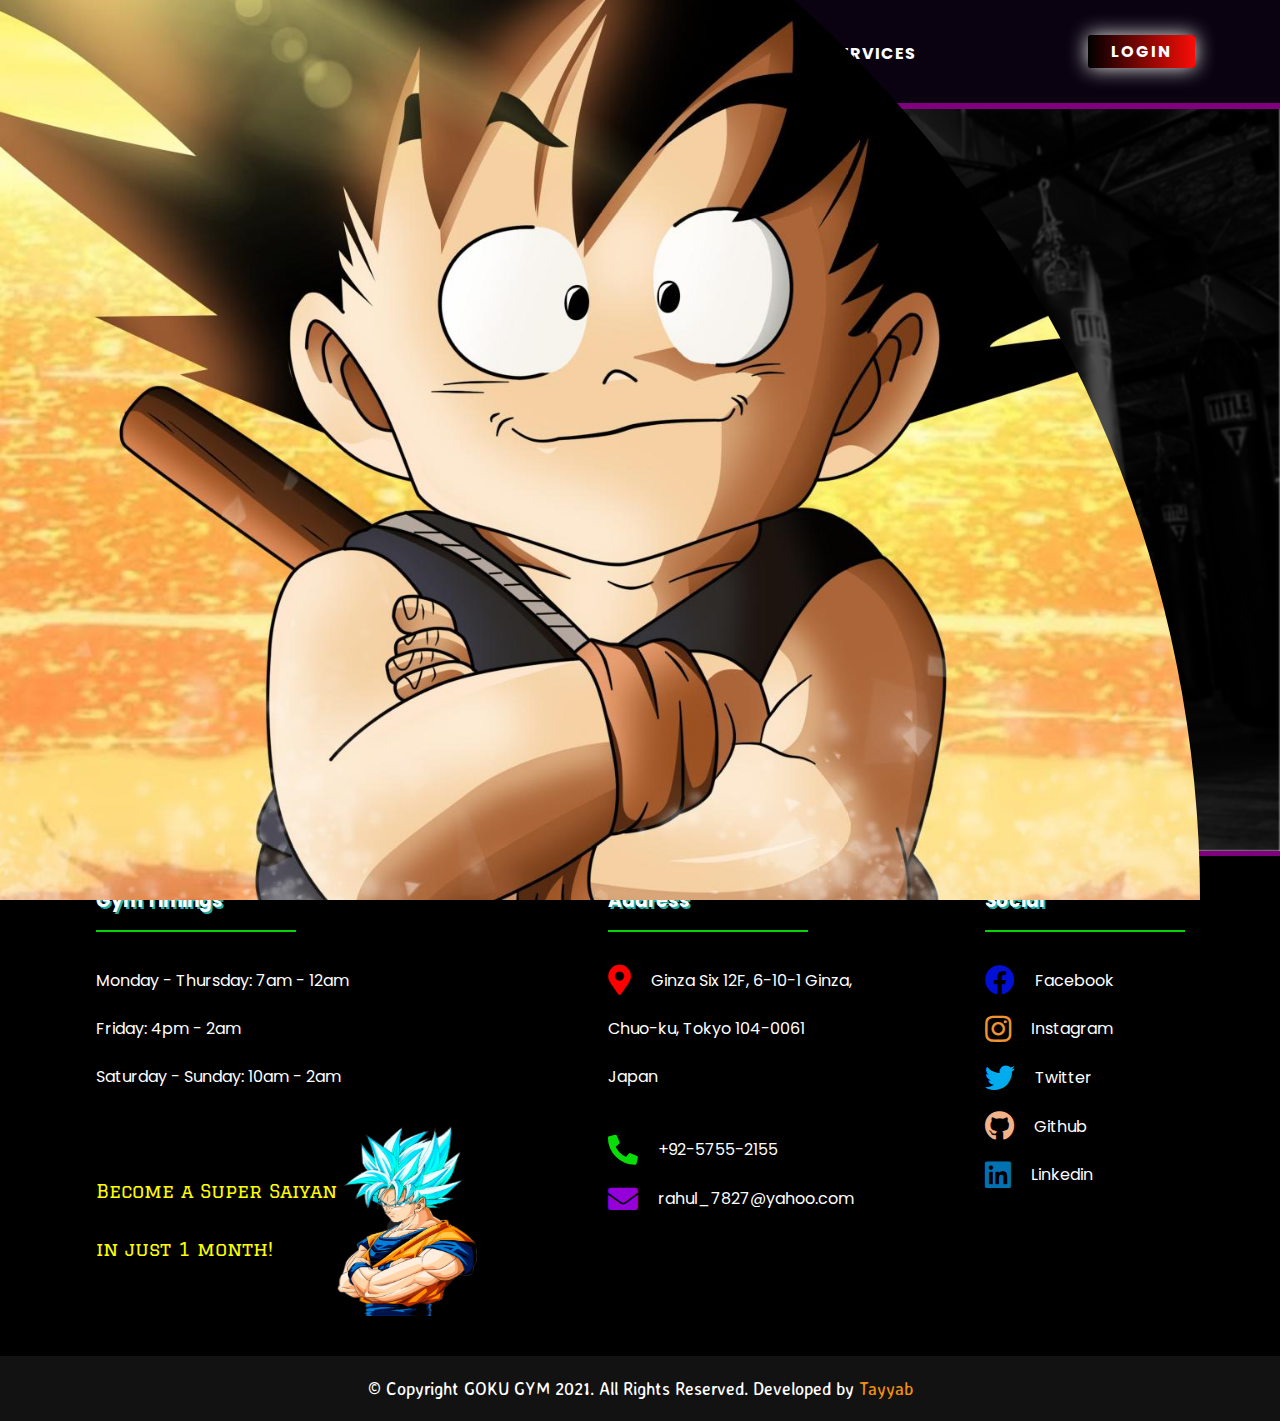
<file: index.html>
<!DOCTYPE html>
<html lang="en">

<head>
    <meta charset='utf-8'>
    <meta http-equiv='X-UA-Compatible' content='IE=edge'>
    <link rel="preconnect" href="https://fonts.gstatic.com">
    <link href="https://fonts.googleapis.com/css2?family=Lato&display=swap" rel="stylesheet">
    <!--fonts lato-->
    <link rel="icon" type="image/gif" href="./icons/favicon-32x32.png" alt="Gym Icon">
    <!-- <link rel="icon" type="image/gif" href="" alt="Gym Icon"> -->
    <!-- <link rel="apple-touch-icon" sizes="180x180" href="/apple-touch-icon.png">
    <link rel="icon" type="image/png" sizes="32x32" href="/favicon-32x32.png">
    <link rel="icon" type="image/png" sizes="16x16" href="/favicon-16x16.png">
    <link rel="manifest" href="/site.webmanifest"> -->
    <title>GOKU'S GYM</title>
    <meta name='viewport' content='width=device-width, initial-scale=1'>
    <link rel='stylesheet' type='text/css' media='screen' href='./css/style.css'>
    <script src='./js/script.js'></script>
    <link href="./fontawesome-free-5.15.3-web/css/all.css" rel="stylesheet">
    <!--load all styles -->

</head>

<body id="home_page">
    
    <header class="Hcontainer">
        
        <!-- <figure class="left-navbar">
            <a href="index.html">
                <img src="./Images/dumblogo.png" alt="dumbell">
                <figcaption id="Brand-Name">GOKU GYM</figcaption>
            </a>
        </figure> -->
        <div class="left-navbar">   
            <a href="index.html">
                <img id="logo" src="./Images/dumblogo.png" alt="dumbell">
                <h1 id="Brand-Name">GOKU GYM</h1>
            </a>
        </div>
        <a class="login-btn" href="./Login.html">LOGIN</a> <!--login button-->
          <div id="toggleDiv">
              <i id="menu" class=" fas fa-bars"></i> <!--hamburger menu toggle button--> 
              <i id="Xmenu" class="fas fa-times"></i> 
            </div>
        <nav class="navbar show ">
            <hr id="menuLine">
            <ul>
                <li class="active"><a  id="home" href="index.html"><span class="hicons"><i class="fas fa-home"></i></span><span class="hide">HOME</span></a></li>
                <li><a href="./about.html"><span class="hicons"><i class="fas fa-users"></i></i></span><span class="hide">ABOUT</span></a></li>
                <li><a href="./contact.html"><span class="hicons"><i class="fas fa-mobile-alt"></i></span><span class="hide">CONTACT US</span></a></li>
                <li><a href="./services.html"><span class="hicons"><i class="far fa-clock"></i></span><span class="hide">SERVICES</a></li>
            </ul>
        </nav>
        
    </header>
    <div class="circle circleIndex"></div>
    <hr id="progressbar">

    
    <div class="container">
        <div id="main-content">
            <p>When you have a clear vision of your goal, it’s easier to take the first step toward it.</p>
            <p>ARE YOU READY TO</p>
            <p>GET POWER LEVEL, <br> OVER 9000!</p><div></div>
            <a id="start" href="about.html">START NOW</a>
        </div>
    </div>
   

<!--SAME FOOTER STARTS-->
    <footer class="Fcontainer">
        <div id="footer-top-area">
            <section id="timings">
                <h3>Gym Timings</h3>
                <hr>
                <p>Monday - Thursday: 7am - 12am</p>
                <p>Friday: 4pm - 2am</p>
                <p>Saturday - Sunday: 10am - 2am</p>

                <br>
                <div id="quote">
                    <p>Become a Super Saiyan <br> in just 1 month! </p>

                    <img src="./Images/supers.png" alt="Goku Super Saiyan image">
                </div>

            </section>
            <section id="address">
                <h3>Address</h3>
                <hr>
                <p><span class="ficons"><i class="fas fa-map-marker-alt"></i></span>Ginza Six 12F, 6-10-1 Ginza, </p>
                <p>Chuo-ku, Tokyo 104-0061</p>
                <p>Japan</p>
                <br>
                <p><a id="num" href="tel:+92-5755-2155"><span class="ficons"><i
                                class="fa fa-phone"></i></span>+92-5755-2155</a></p>
                <p><a id="num" href="mailto:rahul_7872@yahoo.com"><span class="ficons"><i
                                class="fa fa-envelope"></i></span>rahul_7827@yahoo.com</a></p>

            </section>
            <section id="social">
                <h3>Social</h3>
                <hr>
                <p><a href="" target="_blank"><span
                            class="ficons"><i class="fab fa-facebook"></i></span>Facebook</a></p>
                <p><a href="" target="_blank"><span class="ficons"><i
                                class="fab fa-instagram"></i></span>Instagram</a></p>
                <p><a href="" target="_blank"><span class="ficons"><i
                                class="fab fa-twitter"></i></span>Twitter</a></p>
                <p><a href="" target="_blank"><span class="ficons"><i
                                class="fab fa-github"></i></span>Github</a></p>
                <p><a href=""><span class="ficons"><i
                                class="fab fa-linkedin"></i></span>Linkedin</a></p>

            </section>
        </div>
        <div id="footer-bottom-area">

            <p id="cp">&copy; Copyright GOKU GYM 2021. All Rights Reserved. Developed by <a
                    href="" target="_blank">Tayyab</a></p>
        </div>
        <div id="scrolltotop">
            <a href="#top"><i class="fa fa-arrow-circle-up"></i></a>
        </div>
        <a href="https://api.whatsapp.com/send?phone=+92 331 2527803" target="_blank"><i class="fab fa-whatsapp"></i></a>
    </footer>


</body>

</html>
</file>
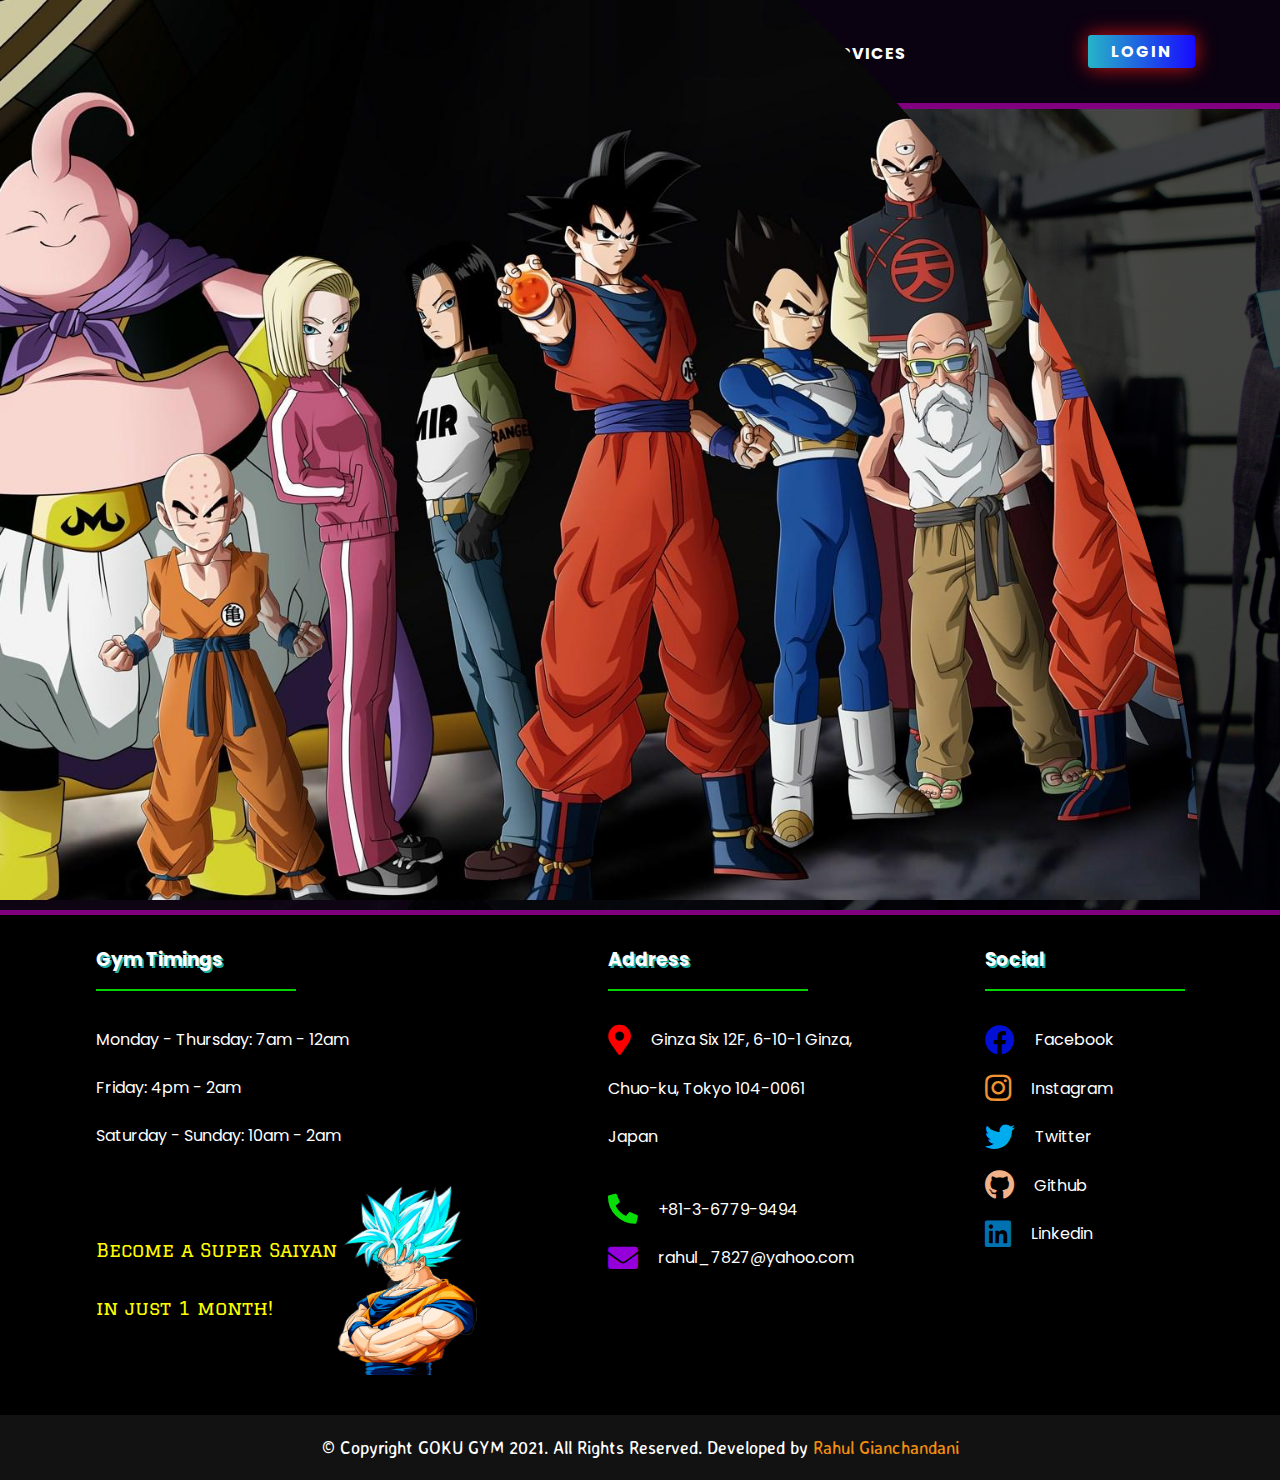
<file: Login.html>
<!DOCTYPE html>
<html lang="en">

<head>
    <meta charset='utf-8'>
    <meta http-equiv='X-UA-Compatible' content='IE=edge'>
    <link rel="preconnect" href="https://fonts.gstatic.com">
    <link href="https://fonts.googleapis.com/css2?family=Lato&display=swap" rel="stylesheet">
    <!--fonts lato-->
    <link rel="icon" type="image/gif" href="./icons/favicon-32x32.png" alt="Gym Icon">
    <!-- <link rel="icon" type="image/gif" href="" alt="Gym Icon"> -->
    <!-- <link rel="apple-touch-icon" sizes="180x180" href="/apple-touch-icon.png">
    <link rel="icon" type="image/png" sizes="32x32" href="/favicon-32x32.png">
    <link rel="icon" type="image/png" sizes="16x16" href="/favicon-16x16.png">
    <link rel="manifest" href="/site.webmanifest"> -->
    <title>GOKU'S GYM</title>
    <meta name='viewport' content='width=device-width, initial-scale=1'>
    <link rel='stylesheet' type='text/css' media='screen' href='./css/style.css'>
    <script src='./js/script.js'></script>
    <link href="./fontawesome-free-5.15.3-web/css/all.css" rel="stylesheet">
    <!--load all styles -->

</head>

<body id="home_page">

    <header class="Hcontainer">
        <!-- <figure class="left-navbar">
            <a href="index.html">
                <img src="./Images/dumblogo.png" alt="dumbell">
                <figcaption id="Brand-Name">GOKU GYM</figcaption>
            </a>
        </figure> -->
        <div class="left-navbar">

            <a href="index.html">
                <img id="logo" src="./Images/dumblogo.png" alt="dumbell">
                <h1 id="Brand-Name">GOKU GYM</h1>
            </a>
        </div>
        <a class="login-btn active" id="login-btn" href="./Login.html">LOGIN</a>
        <!--login button-->
        <div id="toggleDiv">
            <i id="menu" class="fas fa-bars"></i>
            <i id="Xmenu" class="fas fa-times"></i> 
        </div>
        <nav class="navbar">
            <hr id="menuLine">
            <ul>
                <li><a href="index.html"><span class="hicons"><i class="fas fa-home"></i></span><span
                            class="hide">HOME</span></a></li>
                <li><a href="./about.html"><span class="hicons"><i class="fas fa-users"></i></i></span><span
                            class="hide">ABOUT</span></a></li>
                <li><a href="./contact.html"><span class="hicons"><i class="fas fa-mobile-alt"></i></span><span
                            class="hide">CONTACT US</span></a></li>
                <li><a href="./services.html"><span class="hicons"><i class="far fa-clock"></i></span><span
                            class="hide">SERVICES</a></li>
            </ul>
        </nav>
    </header>
    <div class="circle circleLogin"></div>
    <hr id="progressbar">
    <!--SAME HEADER ENDS-->

    <div class="LoginContainer">
        <div class="svg">
            <img src="./Images/svg/undraw_coding_6mjf.svg"  alt="login svg image">
        </div>
        <div class="signinform">
            <div class="avatarSvg">
                <img src="./Images/svg/avatar_purple.svg" height="100px" width="100px"
                    alt="user avatar svg image">
            </div>
            <h1>Welcome!</h1>
            <form>
                <!-- <label for="userid">Username</label> -->
                <div>
                    <i class="fas fa-user"></i><input id="userid" type="text" name="userID"
                        placeholder="Username or Email" required>
                </div>
                <!-- <label for="pass">Password</label> -->
                <div>
                    <i class="fas fa-lock"></i><input id="pass" type="password" name="password" placeholder="Password"
                        required>
                </div>
                <div class="signin">
                    <input type="submit" value="Sign in">
                    <!-- <a>Sign in</a> -->
                </div>
            </form>
            <a>Forgot <span id="Pass">Password?</span></a>
            <p>Or login with</p>
            <div class="fbgmail">
                <a href="https://www.facebook.com/only4RahulFriendsnBeliebers/" target="_blank"><span><i
                        class="fab fa-facebook-f"></i>Facebook</span><span><i
                            class="fab fa-facebook-f"></i>Facebook</span></a>
                <a href="mailto:rahul_7872@gmail.com"><span><i class="fab fa-google"></i>Google</span><span><i class="fab fa-google"></i>Google</span></a>
            </div>
        </div>
    </div>


    <!--SAME FOOTER STARTS-->
    <footer class="Fcontainer">
        <div id="footer-top-area">
            <section id="timings">
                <h3>Gym Timings</h3>
                <hr>
                <p>Monday - Thursday: 7am - 12am</p>
                <p>Friday: 4pm - 2am</p>
                <p>Saturday - Sunday: 10am - 2am</p>

                <br>
                <div id="quote">
                    <p>Become a Super Saiyan <br> in just 1 month! </p>

                    <img src="./Images/supers.png" alt="Goku Super Saiyan image">
                </div>

            </section>
            <section id="address">
                <h3>Address</h3>
                <hr>
                <p><span class="ficons"><i class="fas fa-map-marker-alt"></i></span>Ginza Six 12F, 6-10-1 Ginza, </p>
                <p>Chuo-ku, Tokyo 104-0061</p>
                <p>Japan</p>
                <br>
                <p><a id="num" href="tel:+81-3-6779-9494"><span class="ficons"><i
                                class="fa fa-phone"></i></span>+81-3-6779-9494</a></p>
                <p><a id="num" href="mailto:rahul_7872@yahoo.com"><span class="ficons"><i
                                class="fa fa-envelope"></i></span>rahul_7827@yahoo.com</a></p>

            </section>
            <section id="social">
                <h3>Social</h3>
                <hr>
                <p><a href="https://www.facebook.com/only4RahulFriendsnBeliebers/" target="_blank"><span
                            class="ficons"><i class="fab fa-facebook"></i></span>Facebook</a></p>
                <p><a href="https://www.instagram.com/rahul_gianchandani/" target="_blank"><span class="ficons"><i
                                class="fab fa-instagram"></i></span>Instagram</a></p>
                <p><a href="https://twitter.com/Rahul_gcd" target="_blank"><span class="ficons"><i
                                class="fab fa-twitter"></i></span>Twitter</a></p>
                <p><a href="https://github.com/RahulGianchandani" target="_blank"><span class="ficons"><i
                                class="fab fa-github"></i></span>Github</a></p>
                <p><a href="https://www.linkedin.com/in/rahul-gianchandani-721825140/"><span class="ficons"><i
                                class="fab fa-linkedin"></i></span>Linkedin</a></p>

            </section>
        </div>
        <div id="footer-bottom-area">

            <p id="cp">&copy; Copyright GOKU GYM 2021. All Rights Reserved. Developed by <a
                    href="https://rahulgianchandani.github.io/Portfolio/" target="_blank">Rahul Gianchandani</a></p>
        </div>
        <div id="scrolltotop">
            <a href="#top"><i class="fa fa-arrow-circle-up"></i></a>
        </div>
        <a href="https://api.whatsapp.com/send?phone=+923357552155" target="_blank"><i class="fab fa-whatsapp"></i></a>
    </footer>


</body>

</html>
</file>
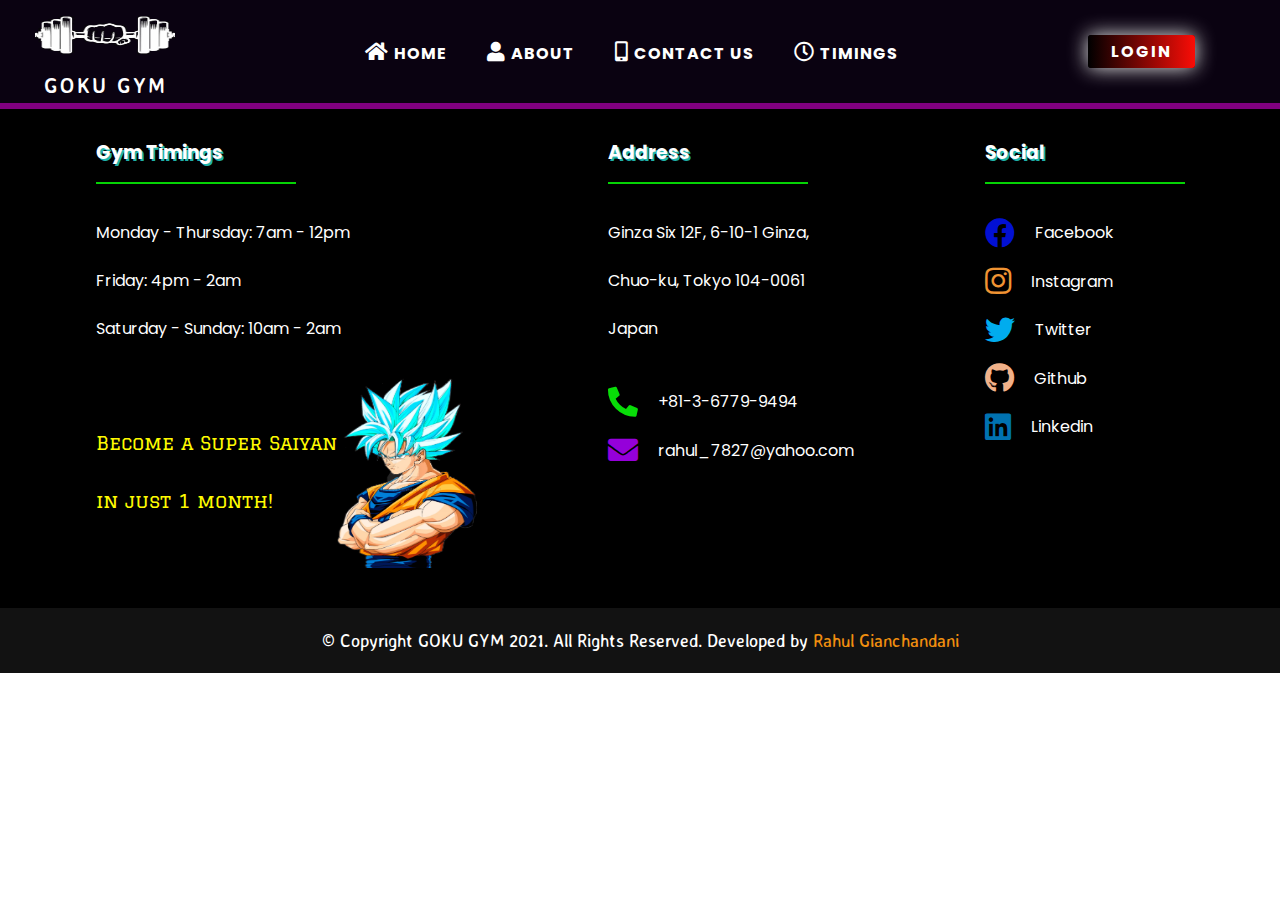
<file: time.html>
<!DOCTYPE html>
<html lang="en">

<head>
    <meta charset='utf-8'>
    <meta http-equiv='X-UA-Compatible' content='IE=edge'>
    <link rel="preconnect" href="https://fonts.gstatic.com">
    <link href="https://fonts.googleapis.com/css2?family=Lato&display=swap" rel="stylesheet">
    <!--fonts lato-->
    <link rel="icon" type="image/gif" href="./icons/favicon-32x32.png" alt="Gym Icon">
    <!-- <link rel="icon" type="image/gif" href="" alt="Gym Icon"> -->
    <!-- <link rel="apple-touch-icon" sizes="180x180" href="/apple-touch-icon.png">
    <link rel="icon" type="image/png" sizes="32x32" href="/favicon-32x32.png">
    <link rel="icon" type="image/png" sizes="16x16" href="/favicon-16x16.png">
    <link rel="manifest" href="/site.webmanifest"> -->
    <title>GOKU'S GYM</title>
    <meta name='viewport' content='width=device-width, initial-scale=1'>
    <link rel='stylesheet' type='text/css' media='screen' href='./css/style.css'>
    <script src='./js/script.js'></script>
    <link href="./fontawesome-free-5.15.3-web/css/all.css" rel="stylesheet">
    <!--load all styles -->

</head>

<body id="home_page">
    
    <header class="Hcontainer">
        <!-- <figure class="left-navbar">
            <a href="index.html">
                <img src="./Images/dumblogo.png" alt="dumbell">
                <figcaption id="Brand-Name">GOKU GYM</figcaption>
            </a>
        </figure> -->
        <div class="left-navbar">
            
            <a href="index.html">
                <img id="logo" src="./Images/dumblogo.png" alt="dumbell">
                <h1 id="Brand-Name">GOKU GYM</h1>
            </a>
        </div>
        <a class="login-btn" href="#">LOGIN</a> <!--login button-->
          <div id="toggleDiv">
              <i id="menu" class="fas fa-bars"></i> <!--hamburger menu toggle button--> 
            </div>
        <nav class="navbar">
            <hr id="menuLine">
            <ul>
                <li><a href="index.html" ><span class="hicons"><i class="fas fa-home"></i></span><span class="hide">HOME</span></a></li>
                <li ><a href="./about.html"><span class="hicons"><i class="fas fa-user"></i></i></span><span class="hide">ABOUT</span></a></li>
                <li><a  href="./contact.html"><span class="hicons"><i class="fas fa-mobile-alt"></i></span><span class="hide">CONTACT US</span></a></li>
                <li class="active"><a id="time" href="./time.html"><span class="hicons"><i class="far fa-clock"></i></span><span class="hide">TIMINGS</a></li>
            </ul>
        </nav>
    </header>

    <hr id="progressbar">

    
    <footer class="Fcontainer">
        <div id="footer-top-area">
            <section id="timings">
                <h3>Gym Timings</h3>
                <hr>
                <p>Monday - Thursday: 7am - 12pm</p>
                <p>Friday: 4pm - 2am</p>
                <p>Saturday - Sunday: 10am - 2am</p>

                <br>
                <div id="quote">
                    <p>Become a Super Saiyan <br> in just 1 month! </p>

                    <img src="./Images/supers.png" alt="Goku Super Saiyan image">
                </div>

            </section>
            <section id="address">
                <h3>Address</h3>
                <hr>
                <p>Ginza Six 12F, 6-10-1 Ginza, </p>
                <p>Chuo-ku, Tokyo 104-0061</p>
                <p>Japan</p>
                <br>
                <p><a id="num" href="tel:+81-3-6779-9494"><span class="ficons"><i
                                class="fa fa-phone"></i></span>+81-3-6779-9494</a></p>
                <p><a id="num" href="mailto:rahul_7872@yahoo.com"><span class="ficons"><i
                                class="fa fa-envelope"></i></span>rahul_7827@yahoo.com</a></p>

            </section>
            <section id="social">
                <h3>Social</h3>
                <hr>
                <p><a href="https://www.facebook.com/only4RahulFriendsnBeliebers/" target="_blank"><span
                            class="ficons"><i class="fab fa-facebook"></i></span>Facebook</a></p>
                <p><a href="https://www.instagram.com/rahul_gianchandani/" target="_blank"><span class="ficons"><i
                                class="fab fa-instagram"></i></span>Instagram</a></p>
                <p><a href="https://twitter.com/Rahul_gcd" target="_blank"><span class="ficons"><i
                                class="fab fa-twitter"></i></span>Twitter</a></p>
                <p><a href="https://github.com/RahulGianchandani" target="_blank"><span class="ficons"><i
                                class="fab fa-github"></i></span>Github</a></p>
                <p><a href="https://www.linkedin.com/in/rahul-gianchandani-721825140/"><span class="ficons"><i
                                class="fab fa-linkedin"></i></span>Linkedin</a></p>

            </section>
        </div>
        <div id="footer-bottom-area">

            <p id="cp">&copy; Copyright GOKU GYM 2021. All Rights Reserved. Developed by <a
                    href="https://rahulgianchandani.github.io/Portfolio/" target="_blank">Rahul Gianchandani</a></p>
        </div>
        <div id="scrolltotop">
            <a href="#top"><i class="fa fa-arrow-circle-up"></i></a>
        </div>
    </footer>


</body>

</html>
</file>
<file: css/style.css>
@import url('https://fonts.googleapis.com/css2?family=Poppins:wght@200&display=swap');
@import url('https://fonts.googleapis.com/css2?family=Averia+Sans+Libre:wght@700&display=swap');
@import url('https://fonts.googleapis.com/css?family=Roboto+Condensed:300,400');
@import url('https://fonts.googleapis.com/css2?family=Graduate&display=swap');
@import url('https://fonts.googleapis.com/css2?family=Montserrat:wght@600&display=swap');
@import url('https://fonts.googleapis.com/css2?family=Montserrat:wght@600&display=swap');
@import url('https://fonts.googleapis.com/css2?family=Arvo:wght@700&display=swap');
@import url('https://fonts.googleapis.com/css2?family=Arvo:wght@700&display=swap');
@import url('https://fonts.googleapis.com/css2?family=Arvo:wght@700&display=swap');
@import url('https://fonts.googleapis.com/css2?family=Arvo:wght@700&display=swap');
@import url('https://fonts.googleapis.com/css2?family=Arvo:wght@700&display=swap');
@import url('https://fonts.googleapis.com/css2?family=Arvo:wght@700&display=swap');
@import url('https://fonts.googleapis.com/css2?family=Acme&display=swap');
@import url('https://fonts.googleapis.com/css2?family=Itim&family=Lobster&family=New+Rocker&family=Prata&display=swap');
@import url('https://fonts.googleapis.com/css2?family=Roboto:wght@500&display=swap');
@import url('https://fonts.googleapis.com/css2?family=Cormorant+Garamond:wght@300&display=swap');

* {
    margin: 0;
    box-sizing: border-box;
    padding: 0;
    /* outline: 1px solid red; */
    /*outline to check the outside page elements */
}
html {
    scroll-behavior: smooth;
    height: 100%;
   width: 100%;
  
    
    
    

  }

body {
  
 
    /* font-family: 'Lato', sans-serif; */
    font-family: 'Poppins', sans-serif;
    /* background:url(../Images/bkgokuuuu.jpg) center 10px; */
    /* background-repeat: no-repeat; */
    /* background-size: cover; */
    
    /* background-attachment: fixed; */

    
}

/****************** HEADER ******************/

 .circle { /** top left side Circle :D for fun, last thing added in project. **/
     
     position: absolute;
     width: 100%;
     height: 100%;
     background: #000;
     transition: 0.5s;
     z-index: 400;
     background-attachment: fixed;
     clip-path: circle(30px at 0 0);
     top: 0;
     left: 0;
     position: fixed;
 }
 .circleIndex{
 background: url(../Images/gokusunset.jpg) no-repeat center center /cover;
 }
 .circleContact{
 background: url(../Images/gokukamehamehaa.png) no-repeat center center /cover;
 }
 .circleAbout{
 background: url(../Images/gokuKamehameha.png) no-repeat center center /cover;
 }
 .circleService{
 background: url(../Images/aboutGokuu.png) no-repeat center center /cover;
 }
 .circleRequests{
 background: url(../Images/blackGoku.png) no-repeat center center /cover;
 }
 .circleLogin{
 background: url(../Images/aboutgokuuuuuuuuu.jpg) no-repeat center center /cover;
 }

 
 .circle:hover {
     clip-path: circle(1200px at 0 100%);
     z-index: 5;
 }

.Hcontainer{
    overflow-x: visible;
    /* position: relative; */
    z-index: 4; /* so mid content won;t overlap */
    background-color: rgb(10, 2, 17);
    display: flex;
    align-content: center;
    justify-content: space-between; /*aligning x axis horizontal */
    align-items: center; /*align y axis vertical */
    padding: 5px;
    flex-wrap: wrap;    
    /* opacity: 0.1; */
    overflow: hidden;
    position: sticky; /* Set the navbar to fixed position */
    top: 0; /* Position the navbar at the topof the page */
    /* width: 100%;  */
    height: auto;
    /* transition: 3s; */
    animation: bordergui 3s bottom 1s 3 forwards forwards;
}
/* 
.Hcontainer ul {
    display: flex;
    
} */


/* image and heading div*/
.left-navbar{
    margin-left: 30px;

}

.left-navbar img{    /* LOGO IN NAVBAR */
    filter: invert(100%); /* making black logo to WHITE */
    height: 60px;               
    width: 140px;
    transition: 1s;
    
}
.left-navbar img:hover {      /*hover on navbar dumbell logo */
    transform:scale(1.5);

}

#Brand-Name{
    /* background-color: #666666;
    -webkit-background-clip: text;
    -moz-background-clip: text;
    background-clip: text;
    color: transparent;
    text-shadow: rgba(255,255,255,0.5) 0px 3px 3px; */
    



    font-size: 1.3em;
    letter-spacing: 2px;
    font-weight: bolder;
    text-align: center;
    font-family: 'Averia Sans Libre', cursive;
 
}
/* image and heading div ENDS*/

/* mid navbar items starts */

.hicons{

    font-size: 20px;
    margin-right: 5px;
    /* vertical-align:middle; */
    transition: 0.3s;
}


.navbar ul {
    display: flex;
    
}

.navbar ul li {   /*navbar items middle */
    /* putting items like float */
    /* display: inline-flex;   */
    list-style: none;
    margin: 0px 10px 0px 10px;
    padding: 10px;
    font-weight: bold;
    letter-spacing: 1px;
    /* flex-basis: 100%; */
    
}


.Hcontainer a {    /*navbar items text color */
    text-decoration: none;
    color: white;
   
    /* transition: 1s; */
}

/*ACTIVE CLASS */
#login-btn {
    background-image:  linear-gradient(to right, #26b4c7 0%, #1707ff  51%, #cfa414  100%);      
    animation: loginMove 4s linear 0s infinite alternate-reverse;
    box-shadow: 0 0 20px rgb(207, 19, 19);
}

@keyframes loginMove {
    from {
        background-position: 0% 200%;
    }
    to {
        background-position: 200% 0%;
    }
  }
  

#home, #about, #services, #contact {  
    background-color:rgb(156, 36, 160);
    /* font-size: 1.2rem; */
    padding: 10px;
    border-top: 3px solid rgb(27, 218, 27) ;
    
    }
    
    
.navbar li:hover:not(.active){
    background-color:rgb(156, 36, 160);
    /* font-size: 1.2em; */
    /* padding: 24px; */
    border-top: 3px solid rgb(27, 218, 27) ;
    

}

/* mid navbar items starts */
.login-btn {
    margin-right: 80px;
    /* background-color: rgb(255, 0, 0); */
    padding: 4px 23px 4px 23px;
    /* border: 1px solid rgb(255, 0, 0); */
   
    border-radius: 3px;
    font-weight: bolder;
    letter-spacing: 2px;
    cursor: pointer;
    order: 1;
    color: white;            
    background-image:  linear-gradient(to right, #000000 0%, #ff0d07  51%, #000000  100%);           
    box-shadow: 0 0 20px #eee;
    background-size: 200% auto;
    transition: 0.5s;
    /* animation: loginMove 4s linear 0s infinite alternate-reverse; */
}



.login-btn:hover {
    background-position: right center; /* change the direction of the change here */
    color: #fff;
    /* text-decoration: none; */
}
/*hamburger menu */
 #toggleDiv{
    order: 2; /* putting it in last of navbar tho hidden */
    display: none;
    margin-right: 25px;
    /* margin-top: 50px; */
    
}

#menu, #Xmenu{
    cursor: pointer;
    font-size: 30px;
    border-radius: 50px;
    padding: 2px 5px 2px 5px;
    background-color: transparent;
    color: white;
     font-style: italic;
}

#menuLine {
    display: none;
}

/**** HEADER ENDS***/

/*** ADDING PROGRESS BAR AS NAVBAR BOTTOM BORDER ****/

#progressbar{
    z-index: 4;
    height: 5px;
    background: purple;
    border: solid purple;
    position: fixed;
    width: 100%;
    animation-name: bordergui;
    animation-duration: 5s;
    animation-delay: 1s;
    animation-timing-function: linear;
    animation-iteration-count:1;
    animation-direction: forwards;
    
}

@keyframes bordergui{
    /* from{
        width: 0%;
    }

    to {
        width: 100%;
    } */
    from { transform: scaleX(0); }
    to   { transform: scaleX(1); }
    
    20% {
        background: rgb(30, 255, 30);
        border: solid rgb(30, 255, 30);
    }

    40% {
       background: goldenrod;
       border: solid goldenrod;
    }
    60% {
       background: pink;
       border: solid pink;
    }
    80% {
       background: rgb(139, 130, 0);
       border: solid rgb(139, 130, 0);
    }
    100% {
       background: rgb(30, 240, 255);
       border: solid rgb(30, 240, 255);
    }
    


}


/*** PROGRESS BAR ENDS****/




/**** MAIN CONTENT JUMBOTRON ****/

/*BACKGROUND IMAGE */
.container::before{
    content: "";
    background:url(../Images/blackbg.jpg) no-repeat center center/cover;
    /* background: transparent; */
    position: absolute;
    /* top: 70px; */
    height: 100%;
    width: 100%;
    z-index: -99;
    /* opacity: 0.8; */
    /* right: 300px; */
  
/* -webkit-filter: blur(1px) brightness(0.5);
  -moz-filter: blur(1px) brightness(0.5);
  -ms-filter: blur(1px) brightness(0.5);
  -o-filter: blur(1px) brightness(0.5); */
  filter: blur(1px) brightness(0.3);

}


.container {
    /* margin-top: 150px; */
  
    /* border: 1px solid red; */
    height: 100%;
    width: 100%;
    position: relative;
    /*position relative for bg  image absolute*/
    font-size: 1vw;
    /* flex-direction: column; */
    padding-bottom: 200px;

}


/*** 1st section of Main content ****/



#main-content  p:first-child{
    font-family: Poppins, sans-serif;
    font-weight: bold;
    padding-top: 14.7vw;
    margin: 0px 20% 7.4% 20%;
    text-align:center;
    color: rgb(255, 255, 255);
    font-size: 3em;
    white-space: pre-line;
}


#main-content p:nth-child(2){
    font-family: Poppins, sans-serif;
    font-weight: bold;
    color: rgb(255, 255, 255);
    font-size: 1.3em;
    margin-left: 18.55%;
    
    border-left: 4px solid rgb(212, 64, 18);
    border-spacing: 10px; padding-left: 11px;   
    /* animation: line 2s ease-in-out 1s 1 forwards;  */
    white-space: nowrap;
    overflow: hidden;
    animation:appear 3s ease ;
    /* animation: name duration timing-function delay iteration-count direction fill-mode; */
    
}       

@keyframes appear {
    from {
         transform: scaleX(2);
         opacity: 0; 
        }
        
    to   { 
        transform: scaleX(1); 
    }
}


#main-content p:nth-child(3){
    margin-top: 5px;
    color: rgb(212, 64, 18);
    font-size: 2.2em;
    font-weight: bolder;
    margin-left: 19.6%;
    font-family: 'Graduate', cursive;
}
/* start now anchor */


#start{  
    text-decoration: none;  
    color: white;
    font-size: 1.2em;
    font-family: Poppins, sans-serif;
    font-weight: bold;
    width: max-content; 
    text-align: center;
    margin: 2% auto 0px auto;
    padding: 1.1% 2.8%;
    border: 2px solid rgb(255, 0, 0);
    border-radius: 50px;
    animation: goup 3s ease ;
    transition: 600ms;
    transition-timing-function: ease-in-out;
    position: absolute;
    z-index: 1;
    left: 0;
    right: 0;
    
    
    
    
}

@keyframes goup {
   


    from {
        opacity: 0;
        margin-top: 400px;
    }
  
}

#start:hover{
    box-shadow: inset 300px 0 0 0 rgb(0, 0, 0);
    border-color: rgb(255, 255, 255);
    transform: translateY(-10px);
    
    
   
}

/****1st section of MID CONTENT ends***/








/***** MAIN CONTENT ENDS ****/



/**FOOTER TOP AREA STARTS**/

.Fcontainer {
        background-color: black;
        color: white;
         /* leaving space between for picture */
        /* margin-top: 768px;      */
        border-top: 5px solid purple;
        z-index: 3;
        overflow-x: hidden; /*removing white space from right side on small screen */
        position: relative;
        
}

#footer-top-area {
    padding: 30px;
        display: flex;
        justify-content: space-around; 
         /* flex works on direct child so not putting it in container */
        flex-wrap: wrap;
        align-content: center;
        /* align-items:baseline; */
        /* text-align: center; */
        
}
/* 
#footer-top-area section  {
    flex-basis: 100%; can be used to make a section alone in row for mobile window
    
} */

#footer-top-area section h3 {
    padding-bottom: 15px;
}

#footer-top-area hr {
 
    margin-bottom: 25px;
    border: 1px solid rgb(5, 211, 5);   /* green line below headings */
    width: 200px;
    animation: hrlines 2s ease-in-out 1s 1 forwards; 
            /*name duration timing-function delay iteration-count direction fill-mode; */
            
}

@keyframes hrlines {
    from {
       width: 0%
    }

    to {
     width: width 100%;
    }
}

#footer-top-area p {
    line-height: 3em;
}

.Fcontainer a {
    text-decoration: none;
    color: white;
       /* text color in footer paragraphs */
}

section h3{
    text-shadow: 2px 2px lightseagreen;
}

#address #num {
    transition: 0.3s; /* transition for number */
}

#address #num:hover {
    font-size: 1.2em;          /* number hover  and mail*/
    background-color: purple;
}
#social p {
    transition: 0.3s;
    
}

#social p:hover {
   
    transform: translateX(20px);
}

 #social a:hover {  
    color: purple;
    font-weight: bolder;

    
} 

.ficons {  /* social media icons */
    font-size: 30px;
    margin-right: 20px;
    vertical-align:middle;
    transition: 0.3s;

} 
.ficons:hover {   /* increasing social icons size when hover */
    font-size: 3em;
    text-shadow: 0px 0px 10px silver;
}

.fa-envelope {
    color: #9500da;
}

.fa-map-marker-alt{
    color: red;
}

.fa-phone{
    color: rgb(8, 221, 8);
    
    transform: scaleX(-1);
}

.fa-facebook{

    color: #0210d3;
}

.fa-instagram{ 
    color: #f09433; 

  }


.fa-twitter{
    

    color: #00acee;
}

.fa-github{
   

    color: #f1b189;
}

.fa-linkedin{
    

    color: #0072b1;
}


#quote {
    display: flex;   /* goku pic and text aligned together same row and in middle */
    align-items: center;
}

#quote img {
    height: 190px;
    width: 140px;  /* GOKU pic */
    transition: .5s;
    
}

#quote img:hover {
    transform: translateX(10px) rotate(10deg) translateY(5px) scale3d(2,2,2);
    
}

#quote p {
    /* margin-top: 60px;       */    /*using flex instead in div
    /* float: left; */   
    color: rgb(255, 251, 0);
    font-family: 'Graduate', cursive;
    font-size: 1.2em;

}



/**FOOTER TOP AREA ENDS**/


/**FOOTER BOTTOM AREA STARTS**/

#footer-bottom-area {

    background-color: #121212;
    padding: 22px 0px 22px 0px;
    margin-top: 10px;
    display: flex;   
    justify-content: center;
    flex-wrap: wrap;
}

#cp {
    text-align: center;
    color: white;
    font-size: 1.1em;
    font-family: 'Averia Sans Libre';
}

#cp a{
    color: rgb(240, 142, 15);
}


#cp a:hover {
    color: rgb(150, 226, 8);
}

#scrolltotop {
    display: none;
}

.fa-arrow-circle-up {
    position:fixed ;
    bottom: 15px;
    right: 15px;
    font-size: 1.6em;  
    transition: 1s;
    color: rgb(255, 0, 0);
    padding: 3px 5px 3px 5px;
    animation: ScrbtnUp 0.5s ease-in-out 0s 1;
    
    
       
}

@keyframes ScrbtnUp{
    from {
        bottom: -20px;
    }

    to {
        bottom: 15px;
    }
}

.fa-arrow-circle-up:hover {
    background-color: #555;
    transform:translateY(-20px);
}

.fa-whatsapp{
    position: fixed;
    font-size: 30px;
    color: white;
    background-color: rgb(22, 240, 14);
    border-radius: 50%;
    padding: 5px;
    bottom: 15px;
    left: 15px;
    transition: 1s;
    animation: ScrbtnUp 0.5s ease-in-out 0s 1;
}

.fa-whatsapp:hover {
    padding: 7px;
    transform:translateY(-20px);
}

/**** MEDIA QUERIES ****/

/*** MEDIUM SIZE ***/
@media (min-width:891px) and (max-width: 980px){


  .left-navbar img{
      display: none;
  }


   #Brand-Name {
       font-size: 1.1em;
       
   }

 

   .login-btn{
      margin-right: 20px;
       padding: 4px 18px 4px 18px;
            
   }
}




/*** TABLET VIEW ****/
@media (min-width: 801px)  and (max-width: 890px){

  .hide{
       display: none;
      }  

       .hicons {
          font-size: 30px
      }

      #Brand-Name {
        display: none;
    }
    
    .left-navbar img{
        height: 80px;
        width: 100px;
    }
    
    .login-btn{
        margin-right: 20px;
         padding: 4px 18px 4px 18px;

              
     }


     #footer-top-area {
        /* flex: 1; */
        flex-direction: column;
        align-items: center;
         text-align: center;
     }
    
     #social, #address {
         margin-top: 50px;
     }

     #footer-top-area hr {
         width: 100%;
     
     }
     
     #footer-top-area br{
         display: none;
     }
     
     
     
     
     #quote img {
         height: 120px;
         width: 100px;
     }
     
     .navbar {
        display: block ;
    }

    
}





/*** SMALL SIZE MOBILE  ***/
@media  (max-width: 800px){
    .circle:hover {
        clip-path: circle(500px at 0 10%);
        z-index: 5;
    }

.Hcontainer{
    display: block;  
}

.login-btn{
   float: right;
   margin-top: 8px;
   margin-right: 10px;
   padding: 2px 15px 2px 15px;
   border-radius: 50px;
   /* display: block;
   width: fit-content;
   margin: 5px auto; */
}

.left-navbar img{
    display: none;
}

#Brand-Name{
    /* text-align: center; */
    /* padding-top: 12px; */
    /* float: right; */
    text-align: left;
    font-size: 1.5em;
    
      text-shadow: 0 2px 1px #747474, 
          -1px 3px 1px #767676, 
          -2px 5px 1px #787878, 
          -3px 7px 1px #7a7a7a,
          -4px 9px 1px #7f7f7f,
          -5px 11px 1px #838383,
          -6px 13px 1px #878787,
          -7px 15px 1px #8a8a8a, 
          -8px 17px 1px #8e8e8e,
          -9px 19px 1px #949494,
          -10px 21px 1px #989898,
          -11px 23px 1px #9f9f9f,
          -12px 25px 1px #a2a2a2, 
          -13px 27px 1px #a7a7a7,
          -14px 29px 1px #adadad,
          -15px 31px 1px #b3b3b3,
          -16px 33px 1px #b6b6b6,
          -17px 35px 1px #bcbcbc, 
          -18px 37px 1px #c2c2c2,
          -19px 39px 1px #c8c8c8,
          -20px 41px 1px #cbcbcb,
          -21px 43px 1px #d2d2d2,
          -22px 45px 1px #d5d5d5, 
          -23px 47px 1px #e2e2e2,
          -24px 49px 1px #e6e6e6,
          -25px 51px 1px #eaeaea,
          -26px 53px 1px #efefef;
    
}
.left-navbar{
    float: left;
}



.navbar{
    display: block;
    animation: expand 1.5s ease-in-out 0s forwards 1;
}

.navbar.show{
    display: none;
    animation: collapse 1.5s ease-in-out 0s 1 normal forwards;
}


/* .navbar.show{
    
    animation: collapse 1.5s ease-in-out 0s forwards 1;
    
} */

@keyframes expand { /* collapse bar smooth expansion */
    from {
        
        height: 0px;
    }
    to  {
        height: 245px;
    }
}

@keyframes collapse { /* collapse bar smooth expansion */
    0% {
        height: 245px;
    }
    100%  {
        height: 0px;
    }
}



.navbar ul  {
        flex-direction: column;
        text-align: center;
        padding-top: 10px;
        clear: both;  
        align-items: center; 
       
}


.navbar ul li{
    font-size: 0.8em;
    padding-bottom: 10px;
    width: 90%;    
}

.navbar ul li:nth-child(1){
    animation: itemShow 0.9s ease-in-out 0s 1 forwards;
}
.navbar ul li:nth-child(2){
    animation: itemShow 1.2s ease-in-out 0s 1 forwards;
}
.navbar ul li:nth-child(3){
    animation: itemShow 1.7s ease-in-out 0s 1 forwards;
}
.navbar ul li:nth-child(4){
    animation: itemShow 2s ease-in-out 0s 1 forwards;
}

@keyframes itemShow {
    0% {
        transform: translateX(-100px);
        opacity: 0;
    }
    100% {
        transform: translateX(0px);
        opacity: 1;
    }
    
}

.navbar ul li a{
    display: block;    
 
}

#main-content  p:first-child{
    font-size: 5em ;
    margin: 0px 10% 15% 10%;
    padding-top: 29.7vw;
}

#main-content p:nth-child(2){
    font-size: 3em;
    margin-left: 9.55%;
}

#main-content p:nth-child(3){
    font-size: 4.5em;
    margin-left: 12.6%;
}

#start{  
    font-size: 2.2em;
    margin-top: 10%;
    padding: 2.5% 6%;
}


#footer-top-area {
   /* flex: 1; */
   flex-direction: column;
   align-items: center;
    text-align: center;
}

#footer-top-area hr {
    width: 100%;

}

#footer-top-area br{
    display: none;
}
section h3{
    text-shadow: lightseagreen;
}
#quote p {
    font-size: 0.9em;
}
#quote img {
    height: 120px;
    width: 100px;
}

#social, #address{
    margin-top: 50px;
}

#toggleDiv {
    text-align: right;
    clear: both;
    display: block;
}

#menu {
    display: inline-block;
    /* clear: both; */
    /* text-align: end; */
    margin-top: 10px;
}

#Xmenu {
    display: none;
    margin-top: 10px;
    animation: X 2.2s ease 0s 1;
   
}

@keyframes X {
    from {  
        
        transform: translate(60px, -60px) rotate(360deg);
    }
    to {  
        transform: translate(0px) rotate(0deg);
    }
    
}

#menuLine {
    display: block;
    margin-top: 10px;
    border: 2px solid rgb(5, 211, 5);
    width: 100%;
    animation: menuline 2s ease-in-out 0s 1 forwards; 
    /* name duration timing-function delay iteration-count direction fill-mode; */
 
}

@keyframes menuline {
from {
    transform: scaleX(0);
}

to {
    transform: scaleX(1);
}
}


}



/* FIRST HOME PAGE ENDS */





/* *********************ABOUT PAGE******************* */

/* IMAGE AND STUFF SECTION */

.about{
    overflow-x: hidden;
}

.about .image {
    position: relative;
    width: 100%;
    height: 400px;
 
   
    
}


.about .image::before {
    content: "";
    background: url(../Images/gokuteam.jpg) no-repeat center center/cover;
    height: 100%;
    width: 100%;
    position: absolute;
    z-index: -1;
    filter: blur(0px) brightness(0.4);
    
}


.about .image p{
    text-align: center;
    font-size: 2.5rem;
    color: rgb(255, 255, 255);
    font-weight: bolder;
    padding-top: 150px;
    font-style: italic;
    font-family: 'Lemon', cursive;

}
#image-box {
    text-align: center;
    margin-top: 178px;
    
}

#image-box a {  
 font-size: 20px;
 color: white;
 text-decoration: none;
 font-weight: bolder;
 padding: 15px 35px 15px 35px;
 border-radius: 50px;
 background-color: rgb(60 0 243);
}

#image-box a:hover{
    color: black;
}

/* IMAGE AND STUFF SECTION  ENDS*/


/* History section BEGINS */
.about section:first-of-type {  /*history section */
    
    display: flex;
    justify-content: space-around;
    padding: 100px 70px 100px 70px;   
    
}

#history div{
    flex-basis: 40%;   /*space between both paragraphs */
    
}

#history div h1{
    font-size: 2rem;
    margin-bottom: 20px;
    font-weight: bolder;
    color: #000;
    font-weight: bold;
    font-family: 'Montserrat', sans-serif;
    font-style: normal;
    font-size: 30px;
}

#history div p{
    font-weight: normal;
    font-size: 15px;
    line-height: 1.6;
    color: #000000;
    font-family: "Open Sans", "Helvetica Neue", Arial, sans-serif;
}
/* History section ENDS */

/* TEAM SECTION */

#team {
    background: 			rgb(16,16,16);
    
    display: flex;
    /* justify-content: space-around;
    align-content: space-around; */
    position: relative;
    height: 700px;  
    flex-direction: column;
    align-items: center;

  
}


#team h1 {
    color: white;
    text-align: center;
    padding-top: 40px;
    width: 100%;
    padding-bottom: 30px;
    
  
 }

#team #pic-sec{
    
    position: relative;
    transform-style: preserve-3d;
    animation: animate 20s linear infinite;
    height: 220px;
    width: 220px;
    
    
}

@keyframes animate {

0% {
    transform: perspective(1000px) rotateY(0deg);
}

100% {
    transform: perspective(1000px) rotateY(360deg);
}
}



 #team .card{
     /* flex-basis: 23%; */
    display: flex;
    justify-content: center;
    align-items: center;
     background-color: white;
     height: 100%;
     width: 100%;
     /* margin-left: 5%;
     margin-right: 5%;    */
     border: 2px solid linear-gradient(135deg, #f403d1, #64b5f6);
     margin-top: 80px; 
     /* transition: 10s; */
     /* perspective: 5000px; */
     position: absolute;
     left: 0;
     /* bottom: 0; */
     /* right: 300px; */
     top: 0;
     transition: 500ms;
/* transform-style: preserve-3d; */
transform-origin: center;
transform: rotateY(calc(var(--i)* 45deg)) translateZ(350px);

-webkit-box-reflect: below 0px linear-gradient(transparent,transparent,#0004);
 }
 
#team .card:hover h2 , #team .card:hover p{
    
    opacity: 1;
    
     
 }



 #team .card img {
    /* height: 300px; */
    height: 100%;
    width: 100%;
    cursor: pointer;
    /* opacity: 1; */
    /* filter: brightness(0.5); */
   
   /* object-fit: cover; */
   transition: 500ms;

   
 }
 

 #team .card img:hover{
    /* opacity: 0.5; */
    filter: brightness(0.4);
    /* perspective: 4000px; */
   
    /* transform:rotate3d(0,0,1, 60deg); */
  
  
 }  

 #team .card h2{
     text-align: center;
        font-size: 1.5em;
        font-family:Arial, Helvetica, sans-serif;
        position: absolute;
        bottom: 100px;
        color: white;
        opacity: 0;
        transition: 500ms;
        
    }

 #team .card p{
    text-align: center;
     /* margin-top: 10px; */
    font-size: 1.1em;
    font-weight: 700;
    color: #cd05ff;
    position: absolute;
    bottom: 60px;
    opacity: 0;
    transition: 500ms;
}
/* TEAM SECTION ENDS/*

/* Video section */

#video {
    background-color: #675e5e;
    padding: 70px 0px 70px 0px;
    display: flex;
    justify-content: space-around;
    align-items: center;
    flex-wrap: wrap;
    
}


#video div{
    flex-basis: 35%;
}

#video #text {
    align-self:baseline;
    margin-top: 70px;
}

#video h1:first-child{
    font-size: 3em;
    margin-bottom: 30px;
    
}

#video h1 {
    font-family: itc-avant-garde-gothic-pro;
    font-size: 2em;
    font-weight: bolder;
    word-wrap: break-word;
    
   
}

#down-arrow{
    display: none;
}

#video p{
    width: 70%;
    color: white;
    font-family: "ff-meta-web-pro",sans-serif ;
    line-height: 1.4em;
    font-weight: 500;
    word-spacing: 2px;
    
}

#video #detail{
    /* width: 60%; */
    display: inline-flex;
    justify-content: space-between;
}

#video #detail a {
    text-decoration: none;
    background-color: rgb(0, 202, 135);
    padding: 10px 25px 10px 25px;
    border-radius: 4px;
    align-self: center;
    color: white;
    font-weight: bolder;
    font-family: "ff-meta-web-pro",sans-serif ;
    
}

#video #detail a:hover{
    filter: brightness(0.7);
    color: black;

}
 
#video video:hover {
    /* filter: brightness(0.8); */
    box-shadow: 0 1px 5px 1px #cccccc;
}


#vid-sec{
    position: relative;
}


/* #vid-sec::before, #vid-sec:after {
    content: "";
    position: absolute;
    left: -2px;
    top: -2px;
    background: linear-gradient(-45deg, #00ff66, #00ffff, #ff00ff, #ff0099, #099fff);
    background-size: 300px;
    height: calc(100% +5px);
    width: calc(100% +5px);
    z-index: -1;

} */
/* Video section Ends*/










/* MEDIA QUERIES FOR ABOUT PAGE */







/*** MEDIUM SIZE ***/
@media (min-width:891px) and (max-width: 980px){



}






/*** TABLET VIEW ****/
@media (min-width: 801px)  and (max-width: 890px) {



    
}






/*** SMALL SIZE MOBILE  ***/
@media  (max-width: 800px){

  
    
    .about .image::before {
        content: "";
        background: url(../Images/gokuteam.jpg) no-repeat center center/100% 100%;
    }

    .about section:first-of-type {
        flex-direction: column;
        justify-content: space-around;
        padding: 100px 50px 100px 50px; 
        
    }

    #history div:first-of-type{
        margin-bottom: 70px;
        
    }
    
 
    #team {
       
        /* padding-bottom: 100px; */
       flex-direction: column;
        align-items: center;
    }

    #team #pic-sec {
        height: 150px;
        width: 150px;
    }

    #team .card{
        transform: rotateY(calc(var(--i)* 45deg)) translateZ(300px);    }

    #video {
        flex-direction: column;
        padding: 0px 0px 70px 0px;
        align-content: center;
    }

    #vid-sec, #video #text{
        margin-top: 80px;
        width: 90%;
    }

    #video #detail{
       
        display: block;
        text-align: center;
        /* padding: 0px 30px 0px 30px; */
        
    }

    #video p{
        width: 100%;
        margin-bottom: 20px;
    }

    #video h1 {
        text-align: center;
        font-size: 1.3em;
    }

    #right-arrow {
        display: none;
    }

    #down-arrow {
        display: block;
        margin-top: 20px;
        font-size: 2em; 
    }
}

/**************** HOME PAGE ENDS*********** */






/* *********************CONTACT US PAGE******************* */

.wrapper {
    /* overflow-x: hidden; */
    display: grid;
    
   grid-template-areas:
                         "cvrPic cvrPic cvrPic cvrPic"
                         "sidebar table table table"
                         "sidebar contact contact contact "
                         "address address map map";
    
                         grid-gap: 5px;

    grid-template-columns: 1fr 0.5fr 1.5fr 1fr;
    
                background-color: rgb(66 63 61);  
                overflow-x: hidden;                    
}


/* 
.wrapper > div {
   
    
    border: 3px solid black;
    
} */

/* grid header */
.cvrPic{
    height: 500px;
    width: 100%;
    grid-area: cvrPic;
    position: relative;
     /* display: flex; 
    flex-direction: column;
    justify-content: center;
    align-items: center; 
    align-content: center;  */
    display: grid;
    justify-content: center;
    align-content: center;
    align-items: center;
    text-align: center;
    justify-items: center;
   
    
}

.cvrPic::before{
    content: "";
    background: url(../Images/header/header8.jpg) no-repeat center center /cover;
    height: 100%;
    width: 100%;
    position: absolute;
    right: 0;
    left: 0;
    bottom: 0;
    top: 0;
    z-index: 1;
    filter: blur(0px) brightness(0.4);
    background-color: black;

    
    
}

.cvrPic h1{
    color: white;
    font-family: 'Acme', sans-serif;
    font-style: normal;
    font-weight: 400;
    font-size: 50px;
    word-spacing: 6px;
    margin-bottom: 15px;
    z-index: 2;
    
    

}

.cvrPic p{
    color:white;
    font-size: 18px;
    font-weight: bolder;
    /* flex-basis: 20%;    pushing a bit up */
    width: 90%;
    z-index: 2;
}



/* grid header ends*/


/* sidebar ME */
.sidebar{
    /* height: 1000px; */
   text-align: center;
    grid-area: sidebar;
    background-color: rgb(207, 204, 204);
    
    
    
 
}

.sidePic {
    background: url(../Images/sidebar/cat.jpg) no-repeat center center /cover;
    height: 170px;
    margin-bottom: 120px;

}

.sideProfile img {
    border-radius: 50%;
    height: 150px;
    width: 140px;
    transform: translateY(95px);
    
}

.sidebar h1 {
 margin-top: 20px;
 /* margin-bottom: 20px; */
font-family: 'New Rocker', cursive;
font-family: 'Prata', serif;

}

.sidebar p:nth-of-type(odd){
    font-size: 22px;
    font-weight: bolder;
   
    font-family: 'Prata', serif;
 
    margin-bottom: 30px;
}


.sidebar p:nth-of-type(even){
    font-size: 30px;
    font-weight: bolder;
    font-family: 'Lobster', cursive;
    letter-spacing: 4px;
    color: rgb(56 19 144);
    margin-bottom: 30px;
}

.sidebar li{
    list-style: none;
}

.sidebar .ficons{
    font-size: 35px;
    
    margin-right: 0px;
}

.sidebar .ficons:hover{
    text-shadow: 0px 0px 10px rgb(0, 0, 0);
    font-size: 5em;
}

/* sidebar ends */


/* Table starts */
.table{
    grid-area: table;
    text-align: center;
    font-weight: bolder;
    height: 500px;
    /* justify-self: center; */
    
    

    
    
}

.table table {
    
    width: 100%;
    height: 100%;
    border-collapse: collapse;
    
    table-layout: fixed;
    
}


.table  table, td, th {
    border: 2px solid black;
}

.table tbody tr:last-of-type {
    border-bottom: 3px solid black;
}

.table td, th {
    width: 50%;
    font-family: Arial, Helvetica, sans-serif;
    
}


.table th[colspan="2"]{
    /* background-color: yellow; */
    color: rgb(0, 0, 0);

}

.table th h1{
    background-color: white;
}


.table th {
    height: 70px;
    background-color: #009879;
    color: white;
}




.table tr:nth-child(odd){
    color: rgb(0, 0, 0);
    background: #ffffff;
}

.table tr:nth-child(even){
    color: #009879;
    background:  #f3f3f3;
    
}


/* table ends */

/* addresses starts */

.Contactaddress {
     grid-area: address;
     font-style: normal;
    /* justify-self: center; */
    align-self: center;
    line-height: 2em;
    letter-spacing: 1px;
    margin-left: 10px;
    
    
   
}

.Contactaddress .addressIcons {
    font-size: 1.2em;
    padding: 10px;
    vertical-align: middle;

}

.Contactaddress h2 {
    color: white;
}
    .Contactaddress a {
    text-decoration: none;
    color: rgb(255, 255, 255);
    font-weight: 600;
}

.Contactaddress a:hover {
    color: blue;
}

.Contactaddress p {
    margin-bottom: 20px;
    font-weight: 600;
    color: rgb(255, 255, 255);
}
.Contactaddress  .fa-map-marker-alt{
    color: red;
}

.Contactaddress .addressicons {
    font-size: 30px;
    padding: 7px 13px 7px 13px;
}

.Contactaddress .addressicons:hover{
    background-color: rgb(201, 181, 181);
    border-radius: 50%;
}

.Contactaddress h2:nth-child(7){
    margin-bottom: 15px;
}




/* addresses ends */

/* CONTACT section STARTS */

.contact{
    background: white;
     grid-area: contact;
     display: grid;
     grid-template-columns: repeat( 4, 1fr);
     justify-content: center;
     justify-items: center;
     align-items: center;
     align-content: center;
     text-align: center;
     
     
     
     /* justify-self: center; */
     /* padding: 50px 5px 10px 5px; */
     

}

.contactbox {
    /* background-color: #b117ff; */
    background-color: #37dca9;
    height: 220px;
    width: 220px;
    position: relative;
    margin-bottom: 20px;
    
    
  
}

.contactHeading{
    grid-row: 1/-1;
    grid-column: 1/-1;   
    font-weight: bolder;
    font-size: 1.3em;
    margin-bottom: 100px;
    font-family: monospace;
    line-height: 60px;
    
}

.contactHeading hr{
    width: 70px;
    margin: 30px auto 0px auto;
    border: 5px solid black;
   
}


.contact1{
    grid-row: 2/2;
    grid-column: 1/1;   
}


.contact2{
    grid-row: 2/2;
    grid-column: 2/2;   
}

.contact3{
    grid-row: 2/2;
    grid-column: 3/3;   
}

.contact4{
    grid-row: 2/2;
    grid-column: 4/4;   
}

.contactIcons .fa-comment-dots, .contactIcons .fa-retweet, .contactIcons .fa-sms, .contactIcons .fa-envelope {
    font-size: 70px;
    color: rgb(0, 0, 0);
    transform: translateY(-25px);
    margin-bottom: 20px;
}

.contact p {
    font-size: 20px;
    font-weight: 600;
    font-family: 'Itim', cursive;
    margin-bottom: 40px;
}

.contact a:not(.contact4 a) {
    text-decoration: none;
    background: white;
    padding: 15px 25px;
    color: #000000;
    font-weight: 400;
    font-family: "ProximaNova-Regular", Helvetica, sans-serif;
    border: 2px solid black;  
     
}


.contact a:hover:not(.contact4 a){
    background-color: black;
    color: white;
}


.contact4 a{
    text-decoration: none;
    color: black; 
    position: relative;
}

.contact4 p:first-of-type a:hover{ /*for twitter */
    color: rgb(29, 112, 236);
}

#borderLine p:nth-last-child(2) a::after{
    content: "";
    position: absolute;
    border-bottom: 3px solid black;
    width: 80%;
    top: 40px;
    bottom: 0;
    left: 0;
    right: 0;
    text-align: center;
    margin: 0 auto;
    animation: hrlines 2s ease-in-out 1s 1 forwards; 
}



.contact4  a:hover{ /*for twitter */
    color: rgb(0, 45, 248);
}



/* CONTACT ENDS */

.map{
    grid-area: map;
    line-height: 0;
}   



/* MEDIA QUERIES FOR  CONTACT US PAGE */




/****LARGE SIZE***/
@media (min-width:980px) and (max-width:1200px){

    .contactHeading{
        margin-bottom: 50px;
    }

    .contact{
        grid-gap: 50px;
    }

    .contactbox {
        width: 300px;
    }

    .contact1{
        grid-row: 2/2;
        grid-column: 2/2;   
        
    }
    
    .contact2{
        grid-row: 2/2;
        grid-column: 3/3;   
    }
    
    .contact3{
        grid-row: 3/3;
        grid-column: 2/2;   
    }
    
    .contact4{
        grid-row: 3/3;
        grid-column: 3/3;   
    }
    

}




/*** MEDIUM SIZE ***/
@media (min-width:891px) and (max-width: 980px){
    .wrapper {
        grid-template-areas:
                              "cvrPic "
                              "sidebar "
                              "table"
                              "contact"
                              "address"
                              "map";
         
                              grid-gap: 10px;
     
         grid-template-columns: 100%;
         
                     background-color: rgb(66 63 61);  
         
     }
     
 
     .table table {
         margin: auto;
         width: 96%;
     }
 
     .Contactaddress {
         padding: 20px;
     }
 

    .contact{
        display: flex;
        /* flex-direction: column; */
        flex-wrap: wrap;
        justify-content: space-evenly;
        
    }

    .contactbox {
        flex: 0 0 42%;
        margin-bottom: 50px;

    }



}





/*** TABLET VIEW ****/
@media (min-width: 801px)  and (max-width: 890px) {

    .wrapper {
        grid-template-areas:
                              "cvrPic "
                              "sidebar "
                              "table"
                              "contact"
                              "address"
                              "map";
         
                              grid-gap: 10px;
     
         grid-template-columns: 100%;
         
                     background-color: rgb(66 63 61);  
         
     }
     
 
     .table table {
         margin: auto;
         width: 96%;
     }
 
     .Contactaddress {
         padding: 20px;
     }
 

    .contact{
        display: flex;
        /* flex-direction: column; */
        flex-wrap: wrap;
        justify-content: space-evenly;
        
    }

    .contactbox {
        flex: 0 0 40%;
        margin-bottom: 50px;

    }
    
   
    
}




/*** SMALL SIZE MOBILE  ***/
@media  (max-width: 800px){

    .wrapper {
        
       grid-template-areas:
                             "cvrPic "
                             "sidebar "
                             "table"
                             "contact"
                             "address"
                             "map";
        
                             grid-gap: 10px;
    
        grid-template-columns: 100%;
        
                    background-color: rgb(66 63 61);  
        
    }
    

    .table table {
        margin: auto;
        width: 96%;
    }

    .Contactaddress {
        padding: 20px;
    }

    .contact{
        display: flex;
        /* flex-direction: column; */
        flex-wrap: wrap;
        
        
        
        
    }

    .contactbox {
        flex: 0 0 90%;
        margin-bottom: 50px;

    }

    .Contactaddress p {
        margin-bottom: 40px;
    
}

}


/**** CONTACT US PAGE ENDS *******/





/***** REQUEST PAGE STARTS ****/
.background {
    position: relative;
    overflow-x: hidden;
}

.background::before {
    content: "";
    background:   url(../Images/req_bg.jpg) center center /cover;
    height: 100%;
    width: 100%;
    position: absolute;
    z-index: -1;
    filter: blur(0px) brightness(0.7);
    /* background-blend-mode: screen; */
    
}

.main {
    background: rgba(42, 34, 70, 0.8);
    display: flex;
    flex-direction: column;
    align-content: center;
    align-items: center;
    flex-wrap: wrap;
    position: relative;
}


.main form {
    width: 50%;
    
   
}



.main p a{
    color: #58C8FF;
    font-weight: bolder;
    text-decoration: none;
}

.main p a:hover{
    color: #20f5f5;

}

.main p:first-child{
    font-size: 14px;
    font-family: 'Averia Sans Libre';
    align-self:flex-start;
    margin-bottom: 40px;
    margin-top: 40px;
    color: white;
    
   
}

.main h1{
    font-family: 'Averia Sans Libre';
    margin-bottom: 40px;
    color: #20f5f5;
}

.main label {
    font-size: 14px;
    font-family: "ProximaNova-Regular", Helvetica, sans-serif;
    display: block;
    margin-bottom: 10px;
    font-weight: 100;
    color: white;
    cursor: pointer;

}

.main label:not([for=need],[for=file-select])::after {
    content: "*";
    color: rgb(255, 0, 0);
    margin-left: 2px;
    font-weight: bolder;
    
}

.main select{
    width: 100%;
    height: 8%;
    /* border: 1px solid black; */
    box-shadow: inset 0 1px 2px rgb(0 0 0 / 10%);
    padding: 10px;
    font-family: "ProximaNova-Regular", Helvetica, sans-serif;
    cursor: pointer;
    font-size: 16px;
    margin-bottom: 30px;
}

.main select:hover, .main select:focus {
    color: #51bfeb;
}

.main option{
    font-weight: bold;
    word-spacing: 2px;
    color: black;
    font-size: 12px;
    font-family: "ProximaNova-Regular", Helvetica, sans-serif;
}

.main input:after:invalid {
    border: 2px solid red;
}

.main input:not(input[type=submit]){
    width: 100%;
    height: 8%;
    /* border: 1px solid black; */
    background-color: white;
    padding: 10px;
    font-size: 15px;
    margin-bottom: 30px;
    caret-color: rgb(245, 0, 0) ;
    

    
}

.main textarea:focus, .main input:focus{
    outline: none;
    color: #4b515d;
    border: 2px solid #B8B6B6;
    box-shadow: inset 1px 2px 4px rgba(0, 0, 0, 0.01), 0px 0px 8px rgba(0, 0, 0, 0.2);
}


.main textarea{
    width: 100%;
    padding: 10px;
    font-size: 17px;
    caret-color: rgb(245, 0, 0);
   
  
}

.main p:nth-last-child(4) {
    font-size: 12px;
    font-weight: 700;
    line-height: 3em;
    letter-spacing: 1px;
    color: white;
    margin-bottom: 30px;
   
}

.main #submit {
    /* width: 100%; */
    text-align: center;
    margin: 50px 0px 50px 0px;
    
}

.main input[type=submit]{
    border: 2px solid black;
    cursor: pointer;
    font-size: 16px;
    padding: 15px 45px;
    background-color: white;
    
    
}

.main input[type=submit]:hover {
    background-color: black;
    color: white;
}


/*** SMALL SIZE MOBILE  ***/
@media  (max-width: 800px){

.main form {
    width: 80%;
    
   
}

.main input[type=submit]{
    width: 100%;
    
}




}

/***** REQUEST PAGE ENDS ****/





/***SERVICES PAGE STARTS ****/


.svgheading:before {
    content: "";
    height: 100%;
    width: 100%;
    background: linear-gradient(90deg,  rgb(0, 0, 0) , rgb(194 16 226)), url(../Images/header/SPORTS_girls_sexy_women_model_fitness_legs_exercise_stretching_2880x1800.jpg) no-repeat;
    /* background-position: center -80px; */
    background-position: center -150px;
    /* background-size: 100% 100%; */
    background-size: cover;
    z-index: -1;
    position: absolute;
    filter: brightness(0.5);
    background-blend-mode: color-dodge;
    /* background-blend-mode:soft-light; */
    
}

.svgheading {
    /* display: flex;
    justify-content: center;
    align-items: center;
    flex-direction: column; */
    display: grid;
    /* justify-content: center; */
    /* align-items: center; */
    /* align-content: center; */
    grid-template-rows: 1fr 1fr 1.5fr 0.5fr 1fr 1fr 1fr 1fr 1fr 1fr;
    grid-template-columns: 1fr 1fr 2fr ;
   position: relative;
    /* height: 600px; */
    grid-gap: 25px;
    
}

.svgheading .wave {
    position: absolute;
    /* bottom: 100px; */
    bottom: 0;
    /* left: 0; */
   z-index: -1;
  filter:blur(-40px);
    
    
}

.svgheading h1 {
    color: white;
    font-weight: bolder;
    grid-column: 2/4;
    grid-row: 4/4;
    font-size: 2.5rem;
    line-height: 1.1em;
    letter-spacing: 1px;
    font-family: 'Roboto', sans-serif;
    text-shadow: 0px 2px 2px rgb(0, 0, 0);

}

.svgheading h1 span{
    color: #ff009d;
    text-shadow: 0px 2px 2px rgb(183, 0, 255)
}

.svgheading p {
    color: white;
    font-weight: bolder;
    grid-column: 2/4;
    grid-row: 5/5;
    letter-spacing: 4px;
    font-size: 0.8em;
    text-shadow: 0px 2px 2px rgb(0, 0, 0);
    
}

.svgheading .twobtns  {
    grid-column: 2/4;
    margin-top: 19px;
    grid-row: 6/6;
    
    
}
.svgheading .twobtns a {
    border-radius: 5px;
    
    /* display: inline-grid;
    width: 35%; */
    text-align: center;
    text-decoration: none;
    font-weight: bolder;
     
}
.svgheading .twobtns a:first-child {
    color: rgb(255, 255, 255);
    grid-column: 2/2;
    margin-right: 40px;
    border:2px solid white;
    padding: 10px 28px;
    
}

.svgheading .twobtns a:first-child:hover {
    color: rgb(255, 255, 255);
    background-color: black;
}


.svgheading .twobtns a:last-child {
    color: #ff009d;
    grid-column: 2/2;
    background-color: white;
    padding: 12px 28px;
    transition: 1s;
}

.svgheading .twobtns a:last-child:hover {
    color: rgb(255, 255, 255);
    background: linear-gradient(90deg, rgb(0, 0, 0) 50%, rgb(194 16 226));
    
   
}

.services::before {
    content: "";
    position: absolute;
    background: linear-gradient(120deg,#f7f7f7, rgb(5, 184, 255), rgb(10, 223, 74));
    /* opacity: 0.2; */
    filter: blur(40px);
    height: 100%;
    width: 100%;
}
.services {

    display: flex;
    justify-content: space-evenly;
    align-content: space-around;
    /* align-items: center; */
    flex-wrap: wrap;
    position: relative;
    margin-bottom: 50px;
   
}



.services .card {
    /* border: 2px solid black; */
    height: 400px;
    width: 300px;
    margin: 50px 0px 0px 0px;
    position: relative;
    flex-basis: 80%;
    /* transform-style: preserve-3d; */
    /* align-content: center; */
    /* align-items: center; */
    box-shadow: 0px 2px 10px rgb(0, 0, 0);
    /* transform-style: preserve-3d; */
    transition: 1s;
    transform-style: preserve-3d;
    
    
}


.services div .face {
    text-align: center;
    display: flex;
    flex-direction: column;
    justify-content: center;
    align-content: center;
    align-items: center;
    height: 100%;
    width: 100%;
    left: 0;
    top: 0;
   
    position: absolute;
    transition: 2s ease-in-out;
    transform-style: preserve-3d;
    transform: perspective(2000px) rotateY(0deg);
    /* backface-visibility: hidden; */
}

.services .card:hover .face.frontside {
    transform: perspective(2000px) rotateY(180deg);
    
}

.services .face.backside {
    
    transform: perspective(2000px) rotateY(180deg);
    
}

.services .card:hover .face.backside {
    transform: perspective(2000px) rotateY(360deg);
   
}

.services .card .face::before{
    content: "";
    position: absolute;
    height: 100%;
    width: 100%;
    /* z-index: -1; */
    bottom: 0;
    left: 0;
    filter: blur(0px) brightness(0.5);
    /* opacity: 0.8; */
   
}

.services .card:nth-child(1) .face.frontside::before {
    background: url(../Images/services/PT2.jpg) no-repeat center center /cover;

}

.services .card:nth-child(2) .face.frontside::before {
    background: url(../Images/services/GT.jpg) no-repeat center center /cover;

}

.services .card:nth-child(3) .face.frontside::before {
    background: url(../Images/services/Doga1.jpg) no-repeat center center /cover;

}

.services .card:nth-child(4) .face.frontside::before {
    background: url(../Images/services/Massage2.jpg) no-repeat center center /cover;

}

.services .card:nth-child(5) .face.frontside::before {
    background: url(../Images/services/saltwater4.jpg) no-repeat center center /cover;

}

.services .card:nth-child(6) .face.frontside::before {
    background: url(../Images/services/advice.jpg) no-repeat center center /cover;

}

.services .card .face.backside::before {
    /* background: url(../Images/services/PT.jpg) no-repeat center center /cover; */
    /* background: linear-gradient(160deg, green 50%, blue 50%); */
    background: linear-gradient(90deg, rgba(0, 0, 0, 1)  , rgba(255, 255, 255, 1) ,rgba(0, 0, 0, 1));
    filter: blur(0px) brightness(1);

}

.services .card .face.backside > div:first-child::before{
    content: "";
    height: 100%;
    width: 100%;
    position: absolute;
    background: rgb(0, 247, 255);
    left: 0;
    top: 0;
    /* z-index: -1; */
    clip-path: polygon(100% 0, 60% 50%, 100% 100%);
    
  
}

.services .card .face.backside > div:last-of-type::before{
    content: "";
    height: 100%;
    width: 100%;
    position: absolute;
    background: rgb(17, 255, 68);
    left: 0;
    top: 0;
    /* z-index: -1; */
    clip-path: polygon(0 0, 40% 50%, 0 100%);
    
    
}



.services .card .face.frontside h1 {

    color: rgb(255, 255, 255);
    font-size: 2rem;
    /* line-height: 1.1em; */
    /* margin: 0px 70px; */
  
    transform: translateY(-50px) perspective(2000px) translateZ(200px);
    font-family: -apple-system, BlinkMacSystemFont, 'Segoe UI', Roboto, Oxygen, Ubuntu, Cantarell, 'Open Sans', 'Helvetica Neue', sans-serif;
}

.services .card .face.frontside  p {
    color: white;
    font-weight: bolder;
    margin: 0px 50px;
    /* letter-spacing: 1px; */
    line-height: 1.5em;
    font-size: 0.9em;
    transform: translateY(-30px) perspective(2000px) translateZ(200px);
    font-family: -apple-system, BlinkMacSystemFont, 'Segoe UI', Roboto, Oxygen, Ubuntu, Cantarell, 'Open Sans', 'Helvetica Neue', sans-serif;
    
}

.services .card .face.backside  p {
    color: rgb(0, 0, 0);
    font-weight: bolder;
    font-size: 1.1em;
    margin: 10px 45px;
    letter-spacing: 2px;
   
    transform: translateY(-10px) perspective(2000px) translateZ(200px);
    font-family: -apple-system, BlinkMacSystemFont, 'Segoe UI', Roboto, Oxygen, Ubuntu, Cantarell, 'Open Sans', 'Helvetica Neue', sans-serif;
}

.services .card .face.backside a {
    text-decoration: none;
    transform: translateY(34px) perspective(2000px) translateZ(200px);
    color: rgb(0, 0, 0);
    font-weight: bolder;
    font-size: 0.9em;
    padding: 8px 25px;
    box-shadow: 0px 0px 2px rgb(0, 0, 0);
    background: linear-gradient(90deg, rgba(2, 69, 255, 0.7)  , rgba(255, 255, 255, 0.8) ,rgba(1, 60, 255, 0.7) );
   position: relative;
   font-family: -apple-system, BlinkMacSystemFont, 'Segoe UI', Roboto, Oxygen, Ubuntu, Cantarell, 'Open Sans', 'Helvetica Neue', sans-serif;
}

.services .card .face.backside a div:first-child::before{
    content: "";
    height: 100%;
    width: 100%;
    position: absolute;
    background: rgb(0, 255, 170);
    left: 0;
    top: 0;
    z-index: -1;
    clip-path: polygon(100% 0, 80% 50%, 100% 100%);
    
  
}

.services .card .face.backside a div:last-of-type::before{
    content: "";
    height: 100%;
    width: 100%;
    position: absolute;
    background: rgb(0, 255, 170);
    left: 0;
    top: 0;
    z-index: -1;
    clip-path: polygon(0 0, 20% 50%, 0 100%);
    
    
}




/**** MEDIA QUERIES ***/



/*** EXTRA LARGE DEVICES ***/

@media (min-width:980px) and (max-width: 1170px){

    .svgheading:before {
    background-position: center -50px;
    /* background-position: center -200px; */
    background-size: cover;
    /* background-size: cover; */

    }

    .svgheading {
        grid-template-columns: 0.6fr 1.4fr 2fr ;
        /* height: 600px; */

    }

    
    .services .card .face.frontside  p {
        margin: 0px 100px;
    }


}




/****Large devices ***/
@media (min-width:891px) and (max-width: 980px){
    .svgheading:before {
        background-position: center -50px;
        /* background-position: center -200px; */
        background-size: 100% 100%;
        /* background-size: cover; */
    
        }

    .svgheading {
        grid-template-columns: 0.6fr 1.4fr 2fr ;
        /* height: 600px; */

    }

    
    .services .card .face.frontside  p {
        margin: 0px 100px;
    }


}


/****MEDIUM TABLET Devices ***/
@media (min-width: 800px)  and (max-width: 890px){
    .svgheading:before {
        background-position: center -50px;
        /* background-position: center -200px; */
        background-size: 100% 100%;
        /* background-size: cover; */
    
        }
        
    .svgheading {
        grid-template-columns: 0.6fr 1.6fr 1.8fr ;
        /* height: 600px; */

    }

    .svgheading h1 {
        font-size: 1.6rem ;
        grid-column: 2/4;
    }

    .svgheading p {
        font-size: 0.8em ;
        grid-column: 2/4;
    }

    .svgheading .twobtns {
        
        grid-column: 2/5;
    }

    .services .card .face.frontside  p {
        margin: 0px 100px;
    }

}



/*** SMALL PHONE devices ***/
@media  (max-width: 800px){

    .svgheading:before {
        background-position: center -30px;
        /* background-position: center -200px; */
        background-size: 100% 100%;
        /* background-size: cover; */
        
    
        }

    .svgheading {
        grid-template-columns: 0.2fr 1.8fr 1fr 1fr ;
        
    }

    .svgheading h1 {
        font-size: 1.6rem ;
        grid-column: 2/5;
    }

    .svgheading p {
        font-size: 0.8em ;
        grid-column: 2/5;
    }

    .svgheading .twobtns {
        
        grid-column: 2/5;
    }

    .svgheading .twobtns a:first-child {
        margin-right: 10px;
        padding: 10px 24px;
    }



    .svgheading .twobtns a:last-child {
        padding: 12px 24px;
    }
    

    .services {
        flex-direction: column;
        
    }
    .services .card {
        flex-basis: auto;
        width: 81%;
    }

    .services .card .face.frontside h1 {
        font-size: 1.5em;
        transform: translateY(-50px) perspective(2000px) translateZ(100px);
    }

    .services .card .face.frontside  p{
        font-size: 0.8em;
        transform: translateY(-30px) perspective(2000px) translateZ(100px);

    }

    .services .card .face.backside  p {
        transform: translateY(-20px) perspective(2000px) translateZ(100px);
    }

    .services .card .face.backside a {
        transform: translateY(34px) perspective(2000px) translateZ(100px);
        padding: 8px 12px;
    }
}



/***SERVICES PAGE ENDS ****/





/*** LOGIN PAGE STARTS ****/

.LoginContainer::before{
    content: "";
    position: absolute;
    height: 100%;
    width: 100%;
    background: url(../Images/request_bg.png) no-repeat center center /cover;
    filter: brightness(0.3);
    z-index: -1;
   
  
}

.LoginContainer {
     background: linear-gradient(120deg, rgba(17, 5, 23, 0.8) 50%, transparent 50%);
     background-size: 100% 100%;
     position: relative;
     display: flex;
     justify-content: space-around;
     flex-wrap: wrap;
     align-items: center;
     /* clip-path: polygon(0 0, 63% 0, 34% 100%, 0 100%); */
     color: white;
     padding: 50px;
     overflow: hidden;
       
}

.LoginContainer .svg img{
    transform: translate(-100px, -60px);
    height: 700px;
     width: 400px;

}


.LoginContainer .signinform .avatarSvg{
    text-align: center; 
}   

.LoginContainer .signinform h1{
    text-align: center;
    
    font-family: 'Averia Sans Libre';
}

.LoginContainer form div {
    border-bottom: green 2px solid;
    margin: 20px 0px 0px 0px; 
    
}

.LoginContainer form i{
    padding: 0px 5px;
}

.LoginContainer input{
    color: white;
    height: 40px;
    width: 250px;
    padding: 10px;
    background: transparent;
   
    border: none;
    font-size: 15px;
   transition: 500ms;
    /* caret-color: rgb(245, 0, 0) ; */
    outline: none;
}




.LoginContainer input:focus{
    box-shadow: 0px 12px 10px -10px rgb(51, 165, 85);
    
}

.LoginContainer .signinform form {
    width: max-content;
}



.LoginContainer .signinform  > a:first-of-type{
    font-size: 12px;
    margin: 8px 0px -6px 0px;
    font-weight: bold;
    letter-spacing: 1px;
    display: block;
    
}

.LoginContainer .signinform a #Pass{
    color: rgb(82, 173, 73);
    cursor: pointer;
}

.LoginContainer .signinform a #Pass:hover{
    color: rgb(0, 255, 0);

}
.LoginContainer .signin {
    border: 2px solid green;
    text-align: center;
   
    transition: 300ms;
    
}

.LoginContainer .signin input[type=submit]{
    font-size: 15px;
    letter-spacing: 2px;
    font-weight: bolder;
    text-transform: uppercase;
    padding: 10px;
    cursor: pointer;
}

.LoginContainer .signin:hover {
    background-image:  linear-gradient(to right, #091409 0%, #000000  0%, #001b08  100%);      
    animation: loginMove 4s linear 0s infinite alternate-reverse;
    box-shadow: 0 0 5px rgb(2, 248, 35);
    
}

.LoginContainer p {
    text-align: center;
    font-weight: bolder;
    margin: 20px;
    font-size: 14px;
}


.LoginContainer .fbgmail{
    display: flex;
    justify-content: space-between;
    text-align: center;
}

.LoginContainer .fbgmail i{
    margin-right: 10px;
}


.LoginContainer .fbgmail a{
    padding: 20px 16px;
    text-decoration: none;
    color: rgb(255, 255, 255);
    font-weight: bolder;
    width: 48%;
    position: relative;
   
}

.LoginContainer .fbgmail a span{
    position: absolute;
    left: 0;
    top: 0;
    height: 100%;
    width: 100%;
    display: flex;
    justify-content: center;
    align-items: center;
    


}

.LoginContainer .fbgmail a span:nth-child(2){
    
    z-index: 2;
    transition: 500ms;
  
}

.LoginContainer .fbgmail a span:nth-child(2):hover{
    color: black;
    background: white;
    clip-path: polygon(74% 0, 100% 0%, 100% 100%, 74% 99%, 52% 50%);


}




.LoginContainer .fbgmail a:first-child{
    background-color: blue;
    box-shadow: 0 5px 25px rgba(0, 89, 255, 0.25);
}

.LoginContainer .fbgmail a:last-child{
    background-color: rgb(255, 0, 0);
    box-shadow: 0 5px 25px rgba(255, 99, 99, 0.25);
}






/**** MEDIA QUERIES ***/

/****Large devices ***/
@media (min-width:891px) and (max-width: 980px){

    .LoginContainer .svg img{
        transform: translate(-50px, -50px);
        height: 400px;
         width: 300px;
    
    }
    

}





/****MEDIUM TABLET Devices ***/
@media (min-width: 801px)  and (max-width: 890px){

    .LoginContainer .svg img{
        transform: translate(-50px, -60px);
        height: 400px;
         width: 250px;
    
    }
    

}




/*** SMALL PHONE devices ***/
@media  (max-width: 800px){

    .LoginContainer::before{
        padding-bottom: 100px;
    }
    .LoginContainer {
        background: linear-gradient(150deg, rgba(17, 5, 23, 0.8) 50%, transparent 50%);
        flex-direction: column;
        padding-bottom: 100px;
    }


    .LoginContainer .svg img{
        transform: translate(0px, -40px);
        height: 400px;
         width: 300px;
    
    }
}

/*** LOGIN PAGE ENDS****/
</file>
